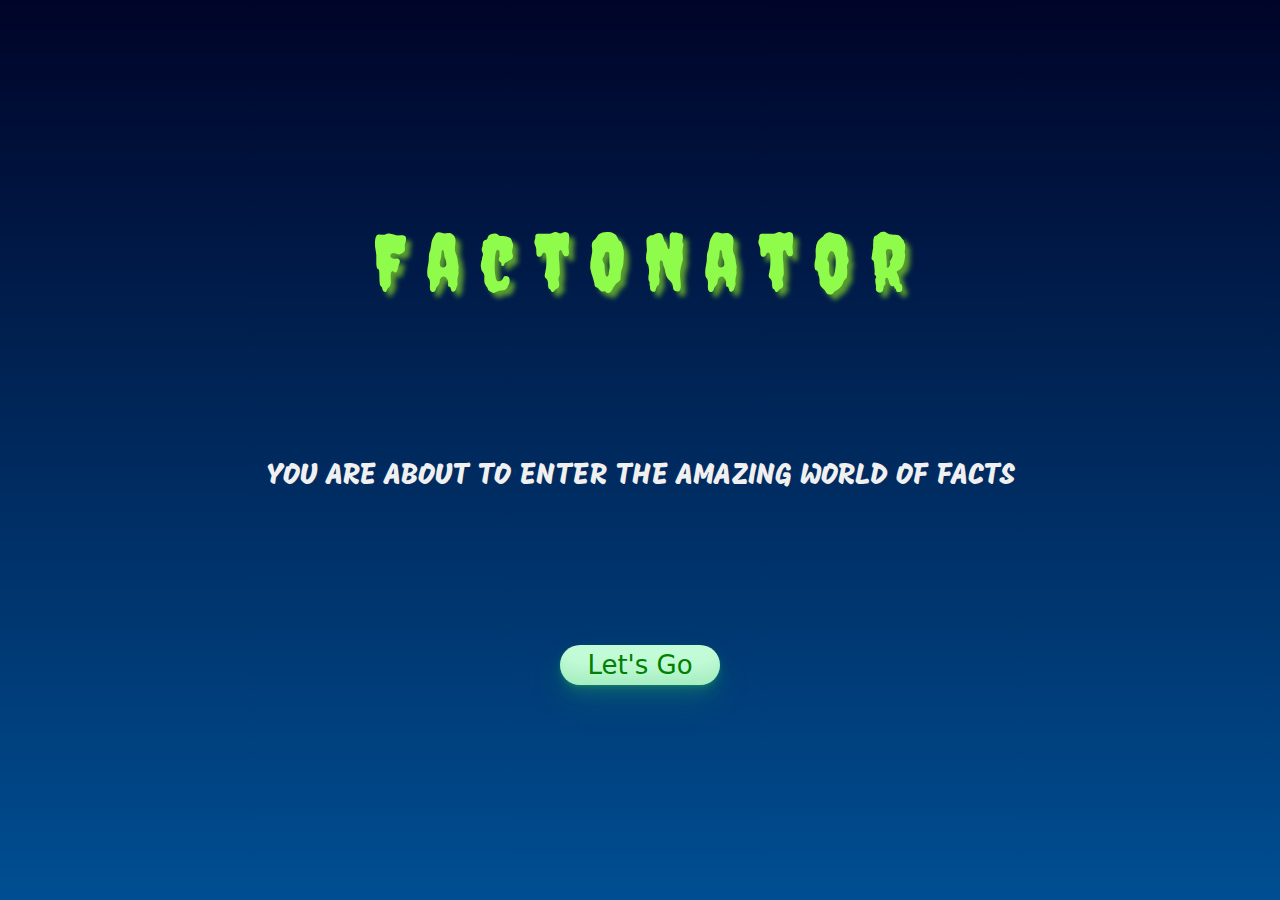
<file: Fact O Nator/fact.html>
<!DOCTYPE html>
<html lang="en">
<head>
    <meta charset="UTF-8">
    <meta http-equiv="X-UA-Compatible" content="IE=edge">
    <meta name="viewport" content="width=device-width, initial-scale=1.0">
    <title>Document</title>
    <link rel="stylesheet" href="fact.css">
    <link rel="preconnect" href="https://fonts.googleapis.com">
<link rel="preconnect" href="https://fonts.gstatic.com" crossorigin>
<link rel="preconnect" href="https://fonts.googleapis.com">
<link rel="preconnect" href="https://fonts.gstatic.com" crossorigin>
<link rel="preconnect" href="https://fonts.googleapis.com">
<link rel="preconnect" href="https://fonts.gstatic.com" crossorigin>
<link rel="preconnect" href="https://fonts.googleapis.com">
<link rel="preconnect" href="https://fonts.gstatic.com" crossorigin>
<link href="https://fonts.googleapis.com/css2?family=Bruno+Ace+SC&family=Courgette&family=Creepster&family=Lilita+One&family=Mogra&family=Nabla&family=Pacifico&family=Raleway:wght@800&family=Righteous&family=Sigmar&family=Titan+One&family=Tourney:ital,wght@1,600&family=Vina+Sans&display=swap" rel="stylesheet">
</head>
<body>
    <div class="wrapper">

        <!--Front Page-->
        <div class="front-page">
            <div class="front-head">F a c t  O  N a t o r</div>
            <div class="front-desc">YOU ARE ABOUT TO ENTER THE AMAZING WORLD OF FACTS</div>
            <div class="lets-go-btn"><button class="les-btn" role="button">Let's Go</button></div>
        </div>
        
        <!-- HOME CATEGORY PAGE -->
        
        <div class="home-page">
            <div class="catergory-head">
                CATEGORY
            </div>
            <div class="title-head">
                <div class="upper-title">
                    <div class="sports"><button id="S" class="butt">SPORTS</button></div>
                    <div class="space"><button id="SP" class="butt">SPACE</button></div>
                    <div class="animals"><button id="A" class="butt">ANIMALS</button></div>
                </div>
                <div class="lower-title">
                    <div class="horror"><button id="H" class="butt">HORROR</button></div>
                    <div class="electronics"><button id="T" class="butt">TECHNOLOGY</button></div>
                    <div class="psychological"><button id="P" class="butt">PSYCHOLOGICAL</button></div>
                </div>
            </div>
        </div>
        
        <!-- FACT PAGE -->
    
        <div class="fact-page">
            <div class="fact-title">
                
                
            </div>
            <div class="fact-desc">
                <div class="left-title">
                    FACT : 
                    
                </div>
                <div class="right-title">
                    
                    
                </div>
            </div>
            <div class="retun-btn">
                <div class="fact-home"><button id="h-btn" class="f-btn" role="button"><span class="text">HOME</span></button></div>
                <div class="fact-again"><button id="a-btn" class="f-btn" role="button"><span class="text">AGAIN</span></button></div>
            </div>
        </div>
       
    </div>
    <script src="fact.js"></script>
</body>
</html>
</file>
<file: Fact O Nator/fact.css>
*{
    margin: 0;
    padding: 0;
    box-sizing: border-box;
}
.wrapper{
    height: 100vh;
    width: 100vw;
}

.front-page{
  
  height: 100%;
  display: none;
  flex-direction: column;
  gap: 150px;
  justify-content: center;
  align-items: center;
  background-image: linear-gradient(#000428   ,#004e92);

}
.front-page.active{
  display: flex;
}
.front-head{
  color: #8ffc4b;
  text-shadow: 5px 5px 5px#5a9e30;
  font-family: 'Creepster', cursive;
  display: flex;
  justify-content: center;
  align-items: center;
  font-size: 80px;
}
.front-desc{
  color: #f0f0f0;
  font-family: 'Mogra', cursive;
  display: flex;
  justify-content: center;
  align-items: center;
  font-size: 30px;
}
.lets-go-btn{
  display: flex;
  justify-content: center;
  align-items: center;
}
.les-btn {
  background-color: #c2fbd7;
  border-radius: 100px;
  height: 40px;
  width: 160px;
  box-shadow: rgba(44, 187, 99, .2) 0 -25px 18px -14px inset,rgba(44, 187, 99, .15) 0 1px 2px,rgba(44, 187, 99, .15) 0 2px 4px,rgba(44, 187, 99, .15) 0 4px 8px,rgba(44, 187, 99, .15) 0 8px 16px,rgba(44, 187, 99, .15) 0 16px 32px;
  color: green;
  cursor: pointer;
  display: inline-block;
  font-family: CerebriSans-Regular,-apple-system,system-ui,Roboto,sans-serif;
  padding: 5px;
  text-align: center;
  text-decoration: none;
  transition: all 250ms;
  border: 0;
  font-size: 26px;
  user-select: none;
  -webkit-user-select: none;
  touch-action: manipulation;
}

.les-btn:hover {
  box-shadow: rgba(44,187,99,.35) 0 -25px 18px -14px inset,rgba(44,187,99,.25) 0 1px 2px,rgba(44,187,99,.25) 0 2px 4px,rgba(44,187,99,.25) 0 4px 8px,rgba(44,187,99,.25) 0 8px 16px,rgba(44,187,99,.25) 0 16px 32px;
  transform: scale(1.05) rotate(-1deg);
}
/* HOME PAGE CSS*/
.home-page{
    
    flex-direction: column;
    background-image: linear-gradient(#333399  ,#FF00CC);
    justify-content: center;
    align-items: center;
    display: none;
    height: 100%;

}
.home-page.active{
  display: flex;
}
.catergory-head{
    width: 100%;
   
    display: flex;
    justify-content: center;
    height: 30%;
    font-family: 'Lilita One', cursive;
    font-size: 100px;
    color: azure;
    text-shadow: 5px 5px 5px #28282d ;
}
.title-head{
    
    display: flex;
    flex-direction: column;
    justify-content: center;
    align-items: center;
    width: 100%;
    height: 70%;
    gap: 200px;
   
}
.lower-title, .upper-title{
    display: flex;
    gap: 300px;
   
    font-family: 'Mogra', cursive;
    font-weight: 800;

}
.butt{
  all: unset;
  width: 150px;
  height: 35px;
  font-size: 26px;
  background: transparent;
  border: none;
  position: relative;
  color: #f0f0f0;
  cursor: pointer;
  z-index: 1;
  padding: 10px 20px;
  display: flex;
  align-items: center;
  justify-content: center;
  white-space: nowrap;
  user-select: none;
  -webkit-user-select: none;
  touch-action: manipulation;
}

.butt::after,
.butt::before {
  content: '';
  position: absolute;
  bottom: 0;
  right: 0;
  z-index: -99999;
  transition: all .4s;
}

.butt::before {
  transform: translate(0%, 0%);
  width: 100%;
  height: 100%;
  background: #28282d;
  border-radius: 10px;
}

.butt::after {
  transform: translate(10px, 10px);
  width: 35px;
  height: 35px;
  background: #ffffff15;
  backdrop-filter: blur(5px);
  -webkit-backdrop-filter: blur(5px);
  border-radius: 50px;
}

.butt:hover::before {
  transform: translate(5%, 20%);
  width: 110%;
  height: 110%;
}

.butt:hover::after {
  border-radius: 10px;
  transform: translate(0, 0);
  width: 100%;
  height: 100%;
}

.butt:active::after {
  transition: 0s;
  transform: translate(0, 5%);
}

.fact-page{
  width: 100%;
  height: 100%;
  background-image: linear-gradient(#FFD3A5 ,#FD6585);
  
  flex-direction: column;
  border: 2px red solid;
  gap: 200px;
  justify-content: center;
  align-items: center;
  font-size: 30px;
  display: none;
}
.fact-page.active{
  display: flex;
}
.fact-title{
  font-size: 100px;
  
  font-family: 'Sigmar', cursive;
}
.fact-desc{
 
  display: flex;
  justify-content: center;
  align-items: center;
 
  color: #f0f0f0;
  width: 100%;
  
}
.left-title{
  display: flex;
  justify-content: center;
  align-items: center;
  color: #4d4d4d;
  font-size: 80px;
  font-family: 'Titan One', cursive;
  height: 100%;
  width: 30%;
}
.right-title{
  font-family: 'Mogra', cursive;
  display: flex;
  font-size: 30px;
  width: 70%;
  height: 100%;
  display: flex;
  justify-content: center;
  align-items: center;

}
.retun-btn{
  display: flex;
  position: relative;
  bottom: 80px;
  gap: 80px;
}
.f-btn {
  align-items: center;
  background-image: linear-gradient(144deg,#AF40FF, #5B42F3 50%,#00DDEB);
  border: 0;
  border-radius: 18px;
  box-shadow: rgba(151, 65, 252, 0.2) 0 15px 30px -5px;
  box-sizing: border-box;
  color: #FFFFFF;
  display: flex;
  font-family: 'Mogra', cursive;
  font-size: 28px;
  justify-content: center;
  line-height: 1em;
  max-width: 100%;
  min-width: 140px;
  padding: 3px;
  text-decoration: none;
  user-select: none;
  -webkit-user-select: none;
  touch-action: manipulation;
  white-space: nowrap;
  cursor: pointer;
}

.f-btn:active,
.f-btn:hover {
  outline: 0;
}

.f-btn span {
  background-color: rgb(5, 6, 45);
  padding: 16px 24px;
  border-radius: 16px;
  width: 100%;
  height: 100%;
  transition: 300ms;
}

.f-btn:hover span {
  background: none;
}

@media (min-width: 768px) {
  .f-btn {
    font-size: 24px;
    min-width: 196px;
  }
}
</file>
